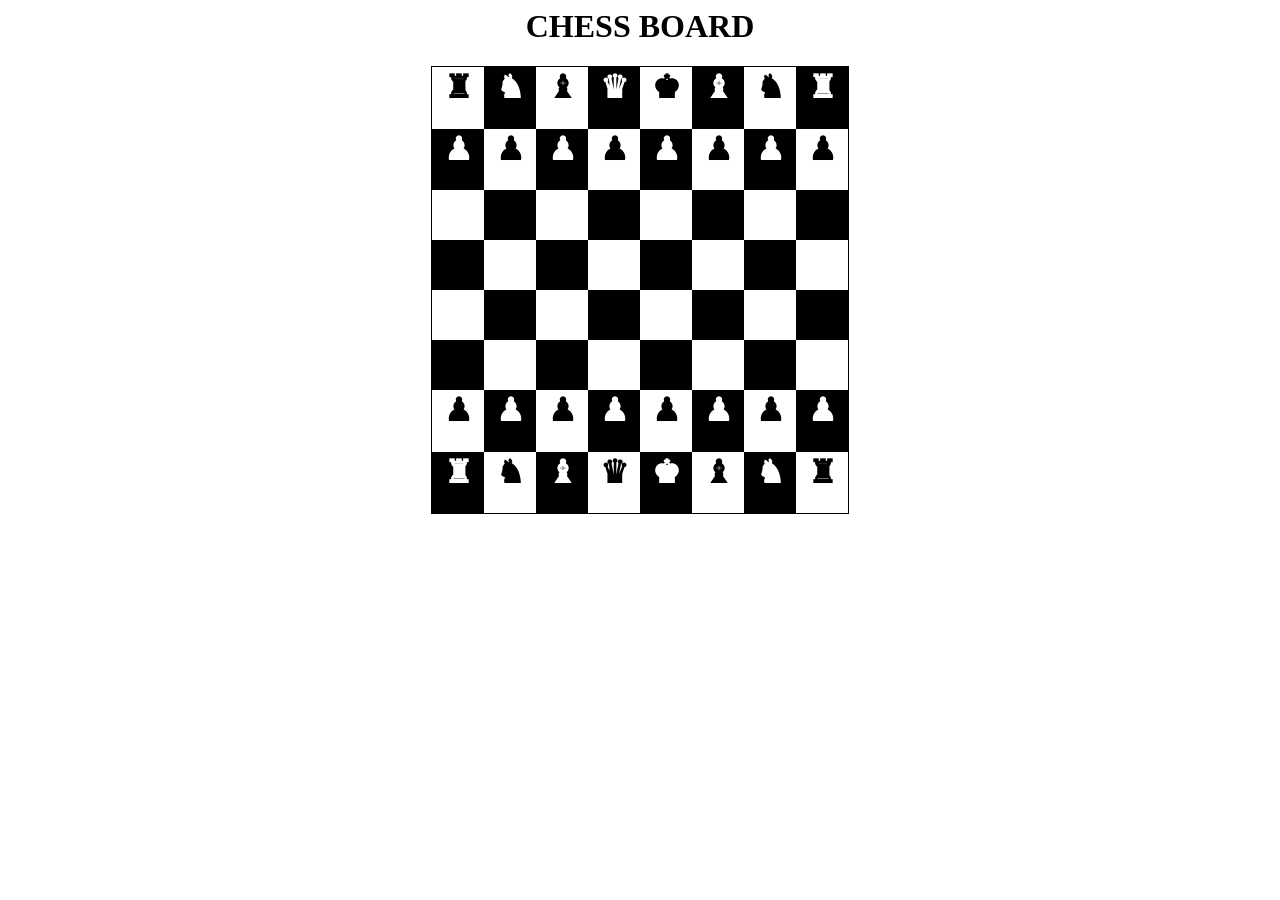
<file: chess.html>
<html>
    <head>
        <title>
            chess box
        </title>
        <style>
            table{
                border: 1px solid black;
                border-collapse: collapse;
                
                
            }
          td  {
                  height: 50px;
                  width: 50px;
                background-color: black;
            }
             tr:nth-child(odd) td:nth-child(odd),
             tr:nth-child(even) td:nth-child(even)
             {
                background-color: white; 
             }
              

        </style>
    </head>

    <body>
        <center>
            <h1>CHESS BOARD</h1>
        <table>
            <tr>
                <td><h1 style="text-align: center; height: auto; width: auto;">&#9820</h1></td>
                <td><h1 style="text-align: center; color: white;">&#9822</h1></td>
                <td><h1 style="text-align: center;">&#9821</h1></td>
                <td><h1 style="text-align: center; color: white;">&#9819</h1></td>
                <td><h1 style="text-align: center;  ">&#9818</h1></td>
                <td><h1 style="text-align: center; color: white;">&#9821</h1></td>
                <td><h1 style="text-align: center;">&#9822</h1></td>
                <td><h1 style="text-align: center;color: white; height: auto; width: auto;">&#9820</h1></td>
            </tr>
            <tr>
                <td><h1 style="text-align: center; color: white;">&#9823</h1></td>
                <td><h1 style="text-align: center;">&#9823</h1></td>
                <td><h1 style="text-align: center; color: white;">&#9823</h1></td>
                
                <td><h1 style="text-align: center;">&#9823</h1></td>
                <td><h1 style="text-align: center; color: white;">&#9823</h1></td>
                <td><h1 style="text-align: center;">&#9823</h1></td>
                <td><h1 style="text-align: center; color: white;">&#9823</h1></td>
                <td><h1 style="text-align: center;">&#9823</h1></td>
            </tr>
            <tr>
                <td></td>
                <td></td>
                <td></td>
                <td></td>
                <td></td>
                <td></td>
                <td></td>
                <td></td>
            </tr>
            <tr>
                <td></td>
                <td></td>
                <td></td>
                <td></td>
                <td></td>
                <td></td>
                <td></td>
                <td></td>
            </tr>
            <tr>
                <td></td>
                <td></td>
                <td></td>
                <td></td>
                <td></td>
                <td></td>
                <td></td>
                <td></td>
            </tr>
            <tr>
                <td></td>
                <td></td>
                <td></td>
                <td></td>
                <td></td>
                <td></td>
                <td></td>
                <td></td>
            </tr>
            <tr>
                <td><h1 style="text-align: center;">&#9823</h1></td>
                <td><h1 style="text-align: center; color: white;">&#9823</h1></td>
              
                <td><h1 style="text-align: center;">&#9823</h1></td>
                <td><h1 style="text-align: center; color: white;">&#9823</h1></td>
                <td><h1 style="text-align: center;">&#9823</h1></td>
                <td><h1 style="text-align: center; color: white;">&#9823</h1></td>
                <td><h1 style="text-align: center;">&#9823</h1></td>
                <td><h1 style="text-align: center; color: white;">&#9823</h1></td>
            </tr>
            <tr>
                <td><h1 style="text-align: center;color: white; height: auto; width: auto;">&#9820</h1></td>
                <td><h1 style="text-align: center; ">&#9822</h1></td>
                <td><h1 style="text-align: center;color: white;">&#9821</h1></td>
                <td><h1 style="text-align: center; ">&#9819</h1></td>
                <td><h1 style="text-align: center; color: white; ">&#9818</h1></td>
                <td><h1 style="text-align: center; ">&#9821</h1></td>
                <td><h1 style="text-align:center;color: white;">&#9822</h1></td>
                <td><h1 style="text-align: center; height: auto; width: auto;">&#9820</h1></td>
            </tr>
        </table>
    </center>
    </body>
 </html>
</file>
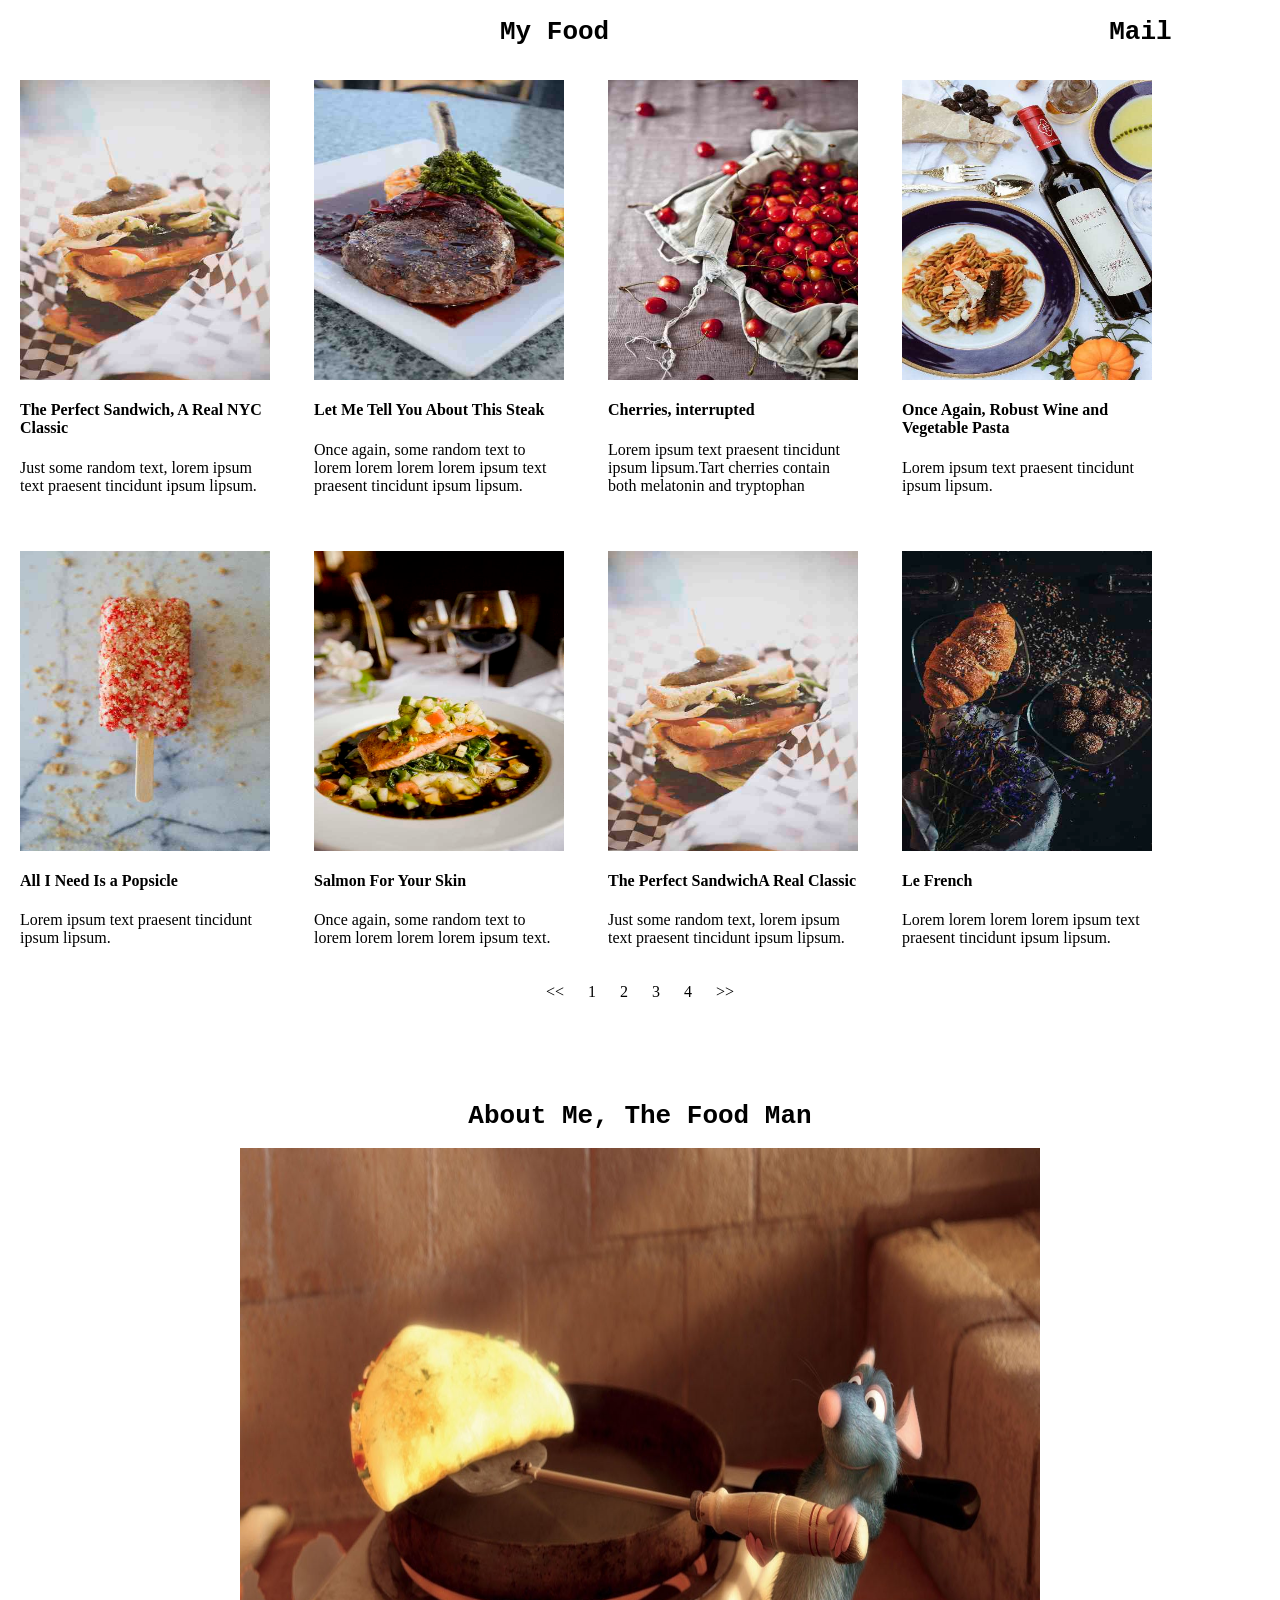
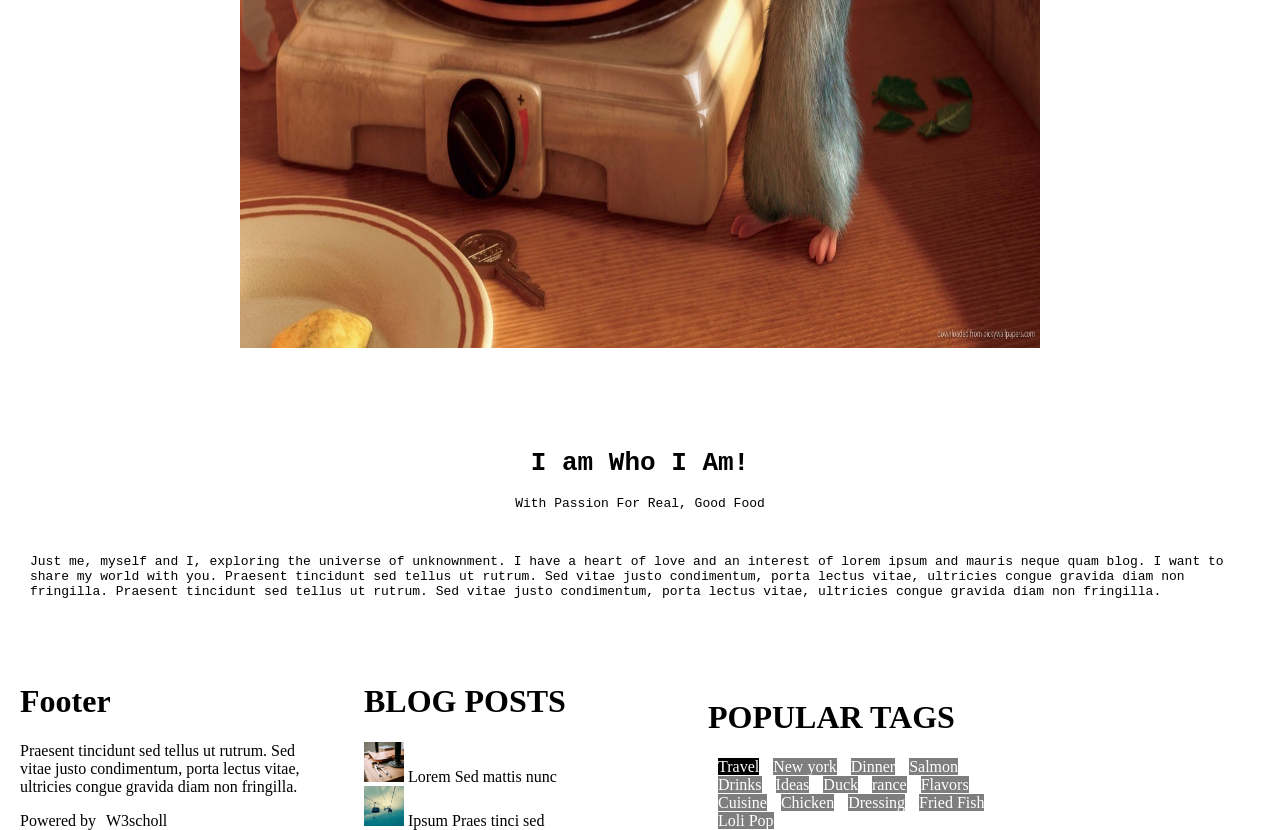
<file: food/food.html>
<html>

<head>
    <title>food</title>
    <link rel="stylesheet" href="index.css">
</head>

<body>
    <div class="nav">
        <h1>My Food</h1>
        <h1>Mail</h1>
    </div>
    <div class="img">
        <div id="img1">
            <img src="./sandwich.jpg" alt="sandwich" height="300px" width="250px">
            <h4>The Perfect Sandwich, A Real NYC Classic</h4>
            <p>Just some random text, lorem ipsum text praesent tincidunt ipsum lipsum.</p>
        </div>
        <div id="img1">
            <img src="./steak.jpg" alt="steak" height="300px" width="250px">
            <h4>Let Me Tell You About This Steak</h4>
            <p>Once again, some random text to lorem lorem lorem lorem ipsum text praesent tincidunt ipsum lipsum.</p>
        </div>
        <div id="img1">
            <img src="./cherries.jpg" alt="cherries" height="300px" width="250px">
            <h4>Cherries, interrupted</h4>
            <p>Lorem ipsum text praesent tincidunt ipsum lipsum.Tart cherries contain both melatonin and tryptophan
            </p>
        </div>
        <div id="img1">
            <img src="./wine.jpg" alt="wine" height="300px" width="250px">
            <h4>Once Again, Robust Wine and Vegetable Pasta</h4>
            <p>Lorem ipsum text praesent tincidunt ipsum lipsum.</p>
        </div>
    </div>

    <div id="img2">
        <img src="./popsicle.jpg" alt="popsicle" height="300px" width="250px">
        <h4>All I Need Is a Popsicle</h4>
        <p>Lorem ipsum text praesent tincidunt ipsum lipsum.</p>
    </div>
    <div id="img2">
        <img src="./salmon.jpg" alt="salmon" height="300px" width="250px">
        <h4>Salmon For Your Skin</h4>
        <p>Once again, some random text to lorem lorem lorem lorem ipsum text.</p>
    </div>
    <div id="img2">
        <img src="./sandwich.jpg" alt="sandwich" height="300px" width="250px">
        <h4>The Perfect SandwichA Real Classic</h4>
        <p>Just some random text, lorem ipsum text praesent tincidunt ipsum lipsum.</p>
    </div>
    <div id="img2">
        <img src="./croissant.jpg" alt="croissant" height="300px" width="250px">
        <h4>Le French</h4>
        <p>Lorem lorem lorem lorem ipsum text praesent tincidunt ipsum lipsum.</p>
    </div>
    <div id="anchor">
        <a href=""> << </a>
           
                <a href="">1</a>
                <a href="">2</a>
                <a href="">3</a>
                <a href="">4</a>
                <a href="">>></a>
    </div>
    <h1 id="cheff">About Me, The Food Man</h1>
    <center>
        <img src="./rat.jpg" alt="cheff" height="800px" width="800px">

    </center>
    <h1 id="cheff">I am Who I Am!</h1>
    <p id="end">With Passion For Real, Good Food</p>
    <p id="pa">Just me, myself and I, exploring the universe of unknownment. I have a heart of love and an interest of
        lorem
        ipsum and mauris neque quam blog. I want to share my world with you. Praesent tincidunt sed tellus ut rutrum.
        Sed vitae justo condimentum, porta lectus vitae, ultricies congue gravida diam non fringilla. Praesent tincidunt
        sed tellus ut rutrum. Sed vitae justo condimentum, porta lectus vitae, ultricies congue gravida diam non
        fringilla.</p>
    <div id="footer">
        <h1>Footer</h1>
        <p>Praesent tincidunt sed tellus ut rutrum. Sed vitae justo condimentum, porta lectus vitae, ultricies congue
            gravida diam non fringilla.</p>
<p>Powered by<a href="">W3scholl</a></p>
    </div>
    <div id="footer">
        <h1>BLOG POSTS</h1>
        <div id="ii">
        <img src="./workshop.jpg" alt="workshop" height="40px" width="40px">
        Lorem
Sed mattis nunc
        </div>

 <div id="iii">
<img src="./gondol.jpg" alt="gondol"height="40px" width="40px">
Ipsum
Praes tinci sed
</div>
</div>
    </div>
    <div id="footer">
        <h1>POPULAR TAGS</h1>
        <a href="" style="background-color: black;color: white;">Travel</a>
        <a href="" style="background-color: black;color: white; opacity: 0.5;">New york</a>
        <a href="" style="background-color: black;color: white;opacity: 0.5;">Dinner</a>
        <a href=""style="background-color: black;color: white;opacity: 0.5;">Salmon</a>
        <a href=""style="background-color: black;color: white;opacity: 0.5;">Drinks</a>
        <a href=""style="background-color: black;color: white;opacity: 0.5;">Ideas</a>
        <a href=""style="background-color: black;color: white;opacity: 0.5;">Duck</a>
        <a href=""style="background-color: black;color: white;opacity: 0.5;">rance</a>
        <a href=""style="background-color: black;color: white;opacity: 0.5;">Flavors</a>
        <a href=""style="background-color: black;color: white;opacity: 0.5;">Cuisine</a>
        <a href=""style="background-color: black;color: white;opacity: 0.5;">Chicken</a>
        <a href=""style="background-color: black;color: white;opacity: 0.5;">Dressing</a>
        <a href=""style="background-color: black;color: white;opacity: 0.5;">Fried Fish</a>
        <a href=""style="background-color: black;color: white;opacity: 0.5;">Loli Pop</a>

    </div>
</body>

</html>
</file>
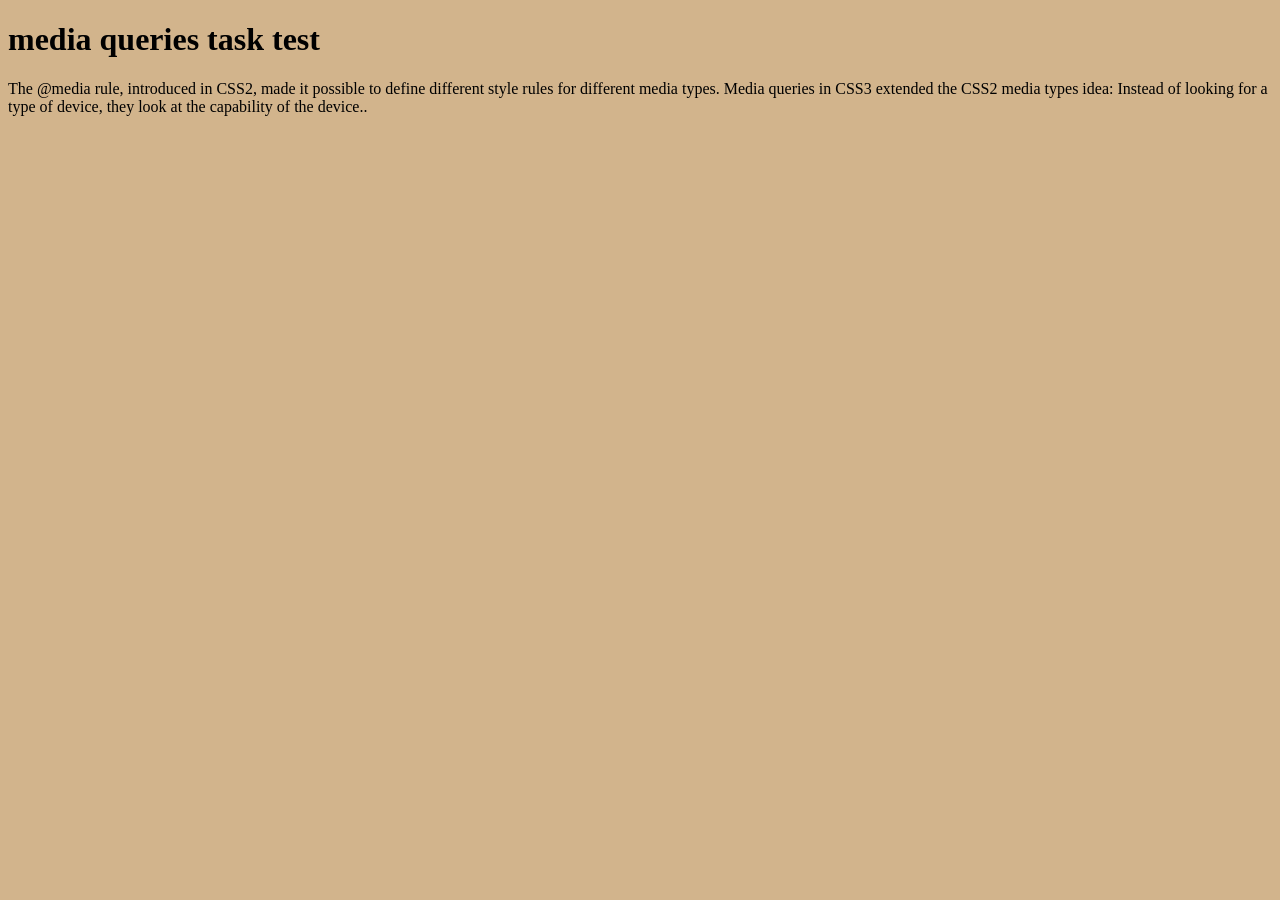
<file: media query/mediaquery.html>
<!DOCTYPE html>
<html>

<head>
    <style>
        body {
            background-color: tan;
            color: black;
        }


        @media screen and (max-width: 950px) {
            body {
                background-color: blue;
                color: white;
            }
        }


        @media screen and (max-width: 300px) {
            body {
                background-color: olive;
                color: white;
            }
        }
    </style>
</head>

<body>

    <h1>media queries task test</h1>
    <p> The @media rule, introduced in CSS2, made it possible to define different style rules for different media types.

        Media queries in CSS3 extended the CSS2 media types idea: Instead of looking for a type of device, they look at
        the capability of the device..</p>

</body>

</html>
</file>
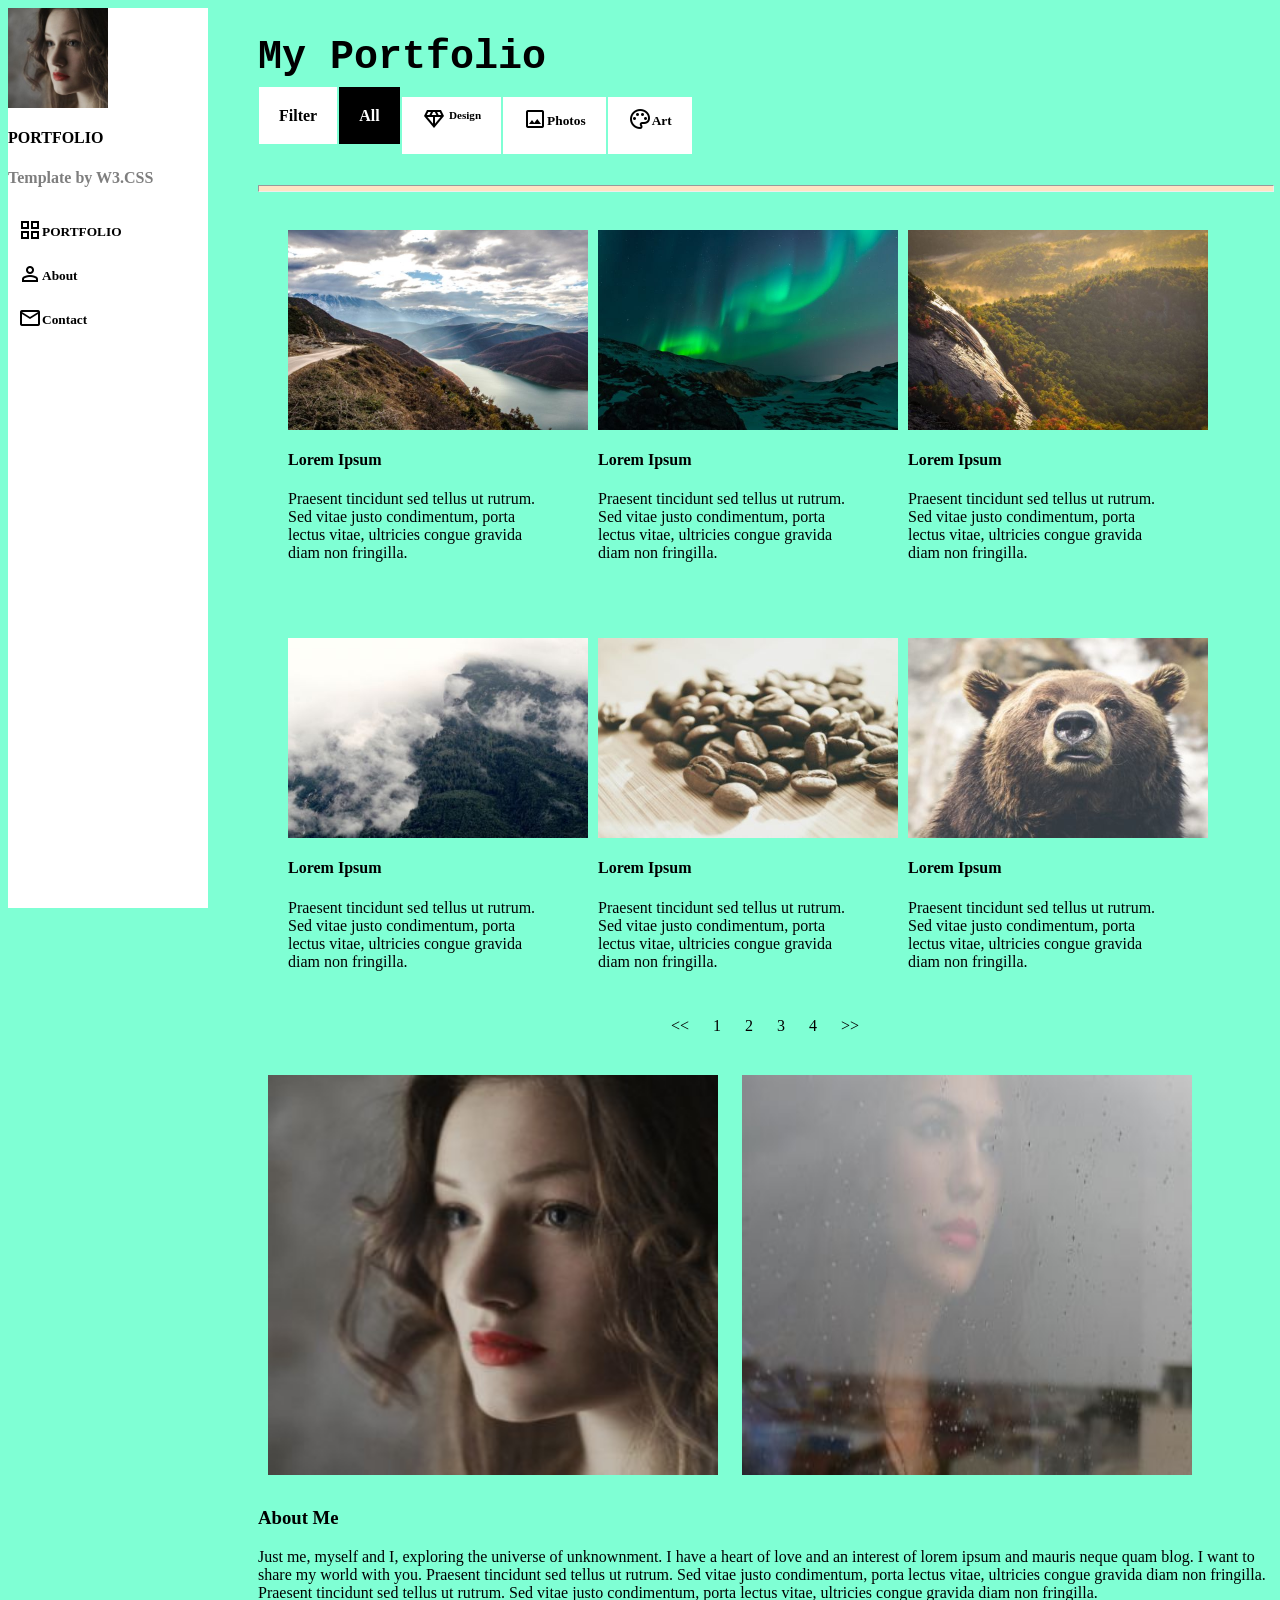
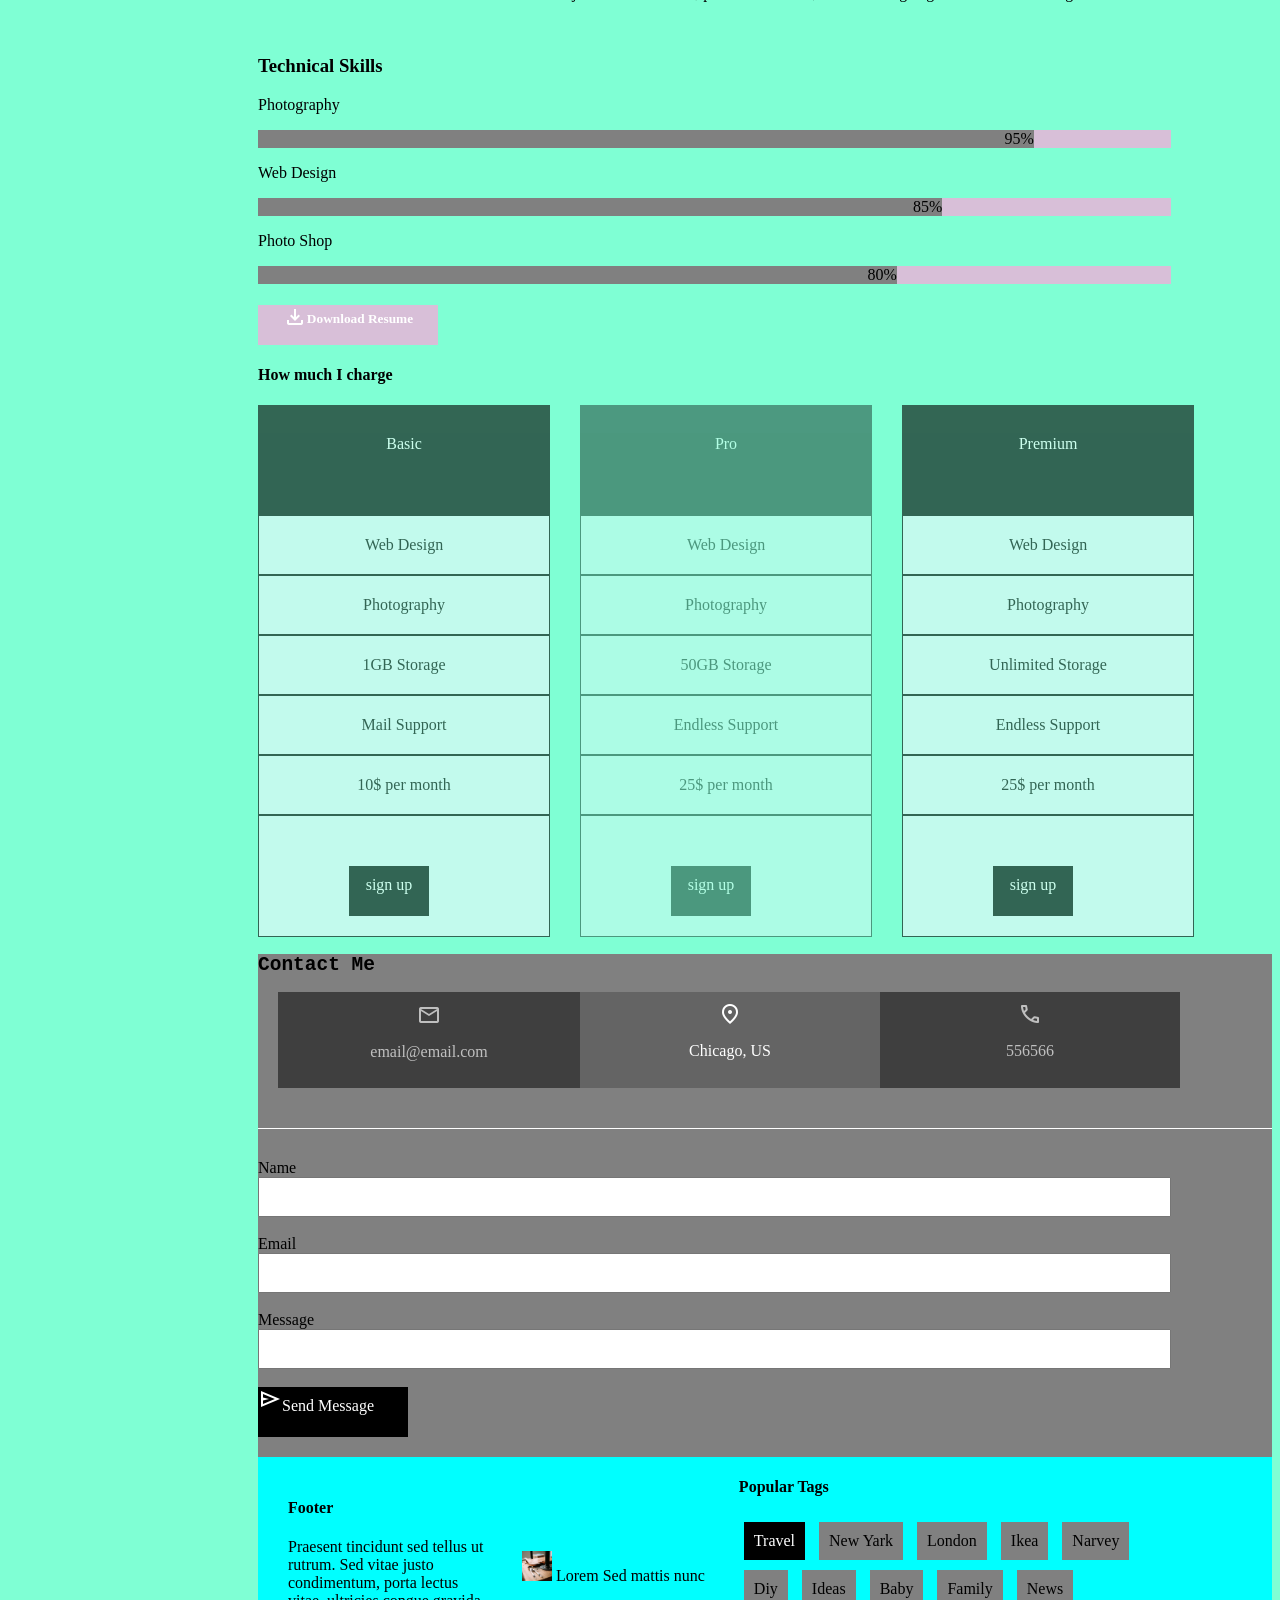
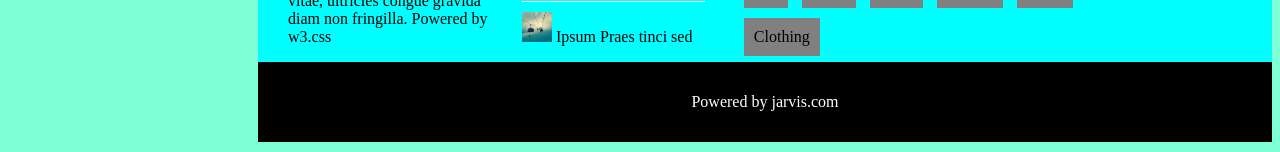
<file: prototemp/proto.html>
<html>

<head>
    <title id="title">portfolio</title>
    <link rel="stylesheet" href="./index.css">
    <link rel="stylesheet"
        href="https://fonts.googleapis.com/css2?family=Material+Symbols+Outlined:opsz,wght,FILL,GRAD@24,400,0,0" />
    <meta name="viewport" content="width=device-width, initial-scale=1.0">
</head>

<body>
    <div class="container">
        <div class="left">
            <img src="./avatar_g2.jpg" alt="girl" width="100px" height="100px">
            <h4>PORTFOLIO</h4>
            <h4 style="opacity: 0.5;">Template by W3.CSS</h4>
            <div id="anc">
                <div id="title">
                    <a href="#mp"><span class="material-symbols-outlined">
                            grid_view
                        </span><sup><b>PORTFOLIO</b></sup></a>
                </div>
                <div id="about">
                    <a href="#img2"><span class="material-symbols-outlined">
                            person
                        </span><sup><b>About</b></sup></a>
                </div>
                <div id="contact">
                    <a href="#cm"><span class="material-symbols-outlined">
                            mail
                        </span><sup><b>Contact</b></sup></a>
                </div>
            </div>
        </div>

        <div class="right">
            <h1 style="font-family: monospace;font-size: 40px;" id="mp">My Portfolio</h1>
            <div id="flo">
                <div>
                    <a href="#"><b>Filter</b></a>
                </div>
                <div id="all">
                    <a href="#" style="background-color: black;color: white; width: 50px;"><b>All</b></a>

                </div>
                <div id="desgin">
                    <a href="#"><span class="material-symbols-outlined">
                            diamond
                        </span><sup>
                            <sup><b>Design</b></sup></a>
                </div>

                <div id="photo">
                    <a href="#"><span class="material-symbols-outlined">
                            image
                        </span><sup><b>Photos</b></sup></a>
                </div>
                <div id="art">
                    <a href="#"><span class="material-symbols-outlined">
                            palette
                        </span><sup><b>Art</b></sup></a>
                </div>
            </div>

            <hr>
            <div class="img">
                <div>
                    <img src="./mountains.jpg" alt="mountains" height="200px" width="300px" id="im">
                    <h4>Lorem Ipsum</h4>
                    <p>Praesent tincidunt sed tellus ut rutrum. Sed vitae justo condimentum, porta lectus vitae,
                        ultricies congue gravida diam non fringilla.</p>
                </div>
                <div>
                    <img src="./lights.jpg" alt="lights" height="200px" width="300px" id="im">
                    <h4>Lorem Ipsum</h4>
                    <p>Praesent tincidunt sed tellus ut rutrum. Sed vitae justo condimentum, porta lectus vitae,
                        ultricies congue gravida diam non fringilla.</p>
                </div>

                <div>
                    <img src="./nature.jpg" alt="nature" height="200px" width="300px" id="im">
                    <h4>Lorem Ipsum</h4>
                    <p>Praesent tincidunt sed tellus ut rutrum. Sed vitae justo condimentum, porta lectus vitae,
                        ultricies congue gravida diam non fringilla.</p>
                </div>
                <div>
                    <img src="./p1.jpg" alt="hills" height="200px" width="300px" id="im">
                    <h4>Lorem Ipsum</h4>
                    <p>Praesent tincidunt sed tellus ut rutrum. Sed vitae justo condimentum, porta lectus vitae,
                        ultricies congue gravida diam non fringilla.</p>
                </div>
                <div>
                    <img src="./p2.jpg" alt="hills" height="200px" width="300px" id="im">
                    <h4>Lorem Ipsum</h4>
                    <p>Praesent tincidunt sed tellus ut rutrum. Sed vitae justo condimentum, porta lectus vitae,
                        ultricies congue gravida diam non fringilla.</p>
                </div>
                <div>
                    <img src="./p3.jpg" alt="hills" height="200px" width="300px" id="im">
                    <h4>Lorem Ipsum</h4>
                    <p>Praesent tincidunt sed tellus ut rutrum. Sed vitae justo condimentum, porta lectus vitae,
                        ultricies congue gravida diam non fringilla.</p>
                </div>
            </div>
            <center>
                <div id="nbr">
                    <a href="#">
                        << </a>
                            <a href="#mp">1</a>
                            <a href="#mp">2</a>
                            <a href="#mp">3</a>
                            <a href="#mp">4</a>
                            <a href="#mp"> >> </a>
                </div>
            </center>
            <div id="img2">
                <!-- <div id="girl1"> -->
                <img src="./avatar_g2.jpg" alt="girl" height="400px" width="450px">

                <img src="./me2.jpg" alt="girl" height="400px" width="450px">
                <h3 id="am"> About Me</h3>

            </div>
            <p>Just me, myself and I, exploring the universe of unknownment. I have a heart of love and an interest of
                lorem ipsum and mauris neque quam blog. I want to share my world with you. Praesent tincidunt sed tellus
                ut rutrum. Sed vitae justo condimentum, porta lectus vitae, ultricies congue gravida diam non fringilla.
                Praesent tincidunt sed tellus ut rutrum. Sed vitae justo condimentum, porta lectus vitae, ultricies
                congue gravida diam non fringilla.

            </p><br>
            <h3>Technical Skills</h3>
            <div id="perc">
                <p>Photography</p>

                <div id="ph">
                    <div id="skill">95%</div>

                </div>
                <p>Web Design</p>

                <div id="wb">
                    <div id="skill2">85%</div>

                </div>
                <p>Photo Shop</p>

                <div id="ps">
                    <div id="skill3">80%</div>

                </div>
            </div>
            <div id="dow">
                <h4><span class="material-symbols-outlined">
                        download
                    </span><sup>Download Resume</sup></h4>
            </div>
            <h4>How much I charge</h4>

            <div class="box">
                <div id="op1">
                    <div id="b1">Basic</div>
                    <div id="box1">

                        <div>Web Design</div>
                        <div>Photography</div>
                        <div> 1GB Storage </div>
                        <div>Mail Support</div>
                        <div>10$ per month</div>

                    </div>
                    <div id="su">
                        <div id="si">sign up</div>

                    </div>

                </div>
                <div id="op2">


                    <div id="b2">Pro</div>
                    <div id="box2">

                        <div>Web Design</div>
                        <div>Photography</div>
                        <div> 50GB Storage </div>
                        <div>Endless Support</div>
                        <div>25$ per month</div>

                    </div>
                    <div id="su">
                        <div id="si">sign up</div>

                    </div>
                </div>
                <div id="op3">

                    <div id="b3">Premium</div>
                    <div id="box3">

                        <div>Web Design</div>
                        <div>Photography</div>
                        <div>Unlimited Storage </div>
                        <div>Endless Support</div>
                        <div>25$ per month</div>

                    </div>
                    <div id="su">
                        <div id="si">sign up</div>

                    </div>
                </div>


            </div>
            <div class="me">
                <h2 id="cm">Contact Me</h2>
                <div id="con">
                    <div id="email">
                        <span class="material-symbols-outlined">
                            mail
                        </span>
                        <p>email@email.com</p>
                    </div>
                    <div id="loc">
                        <div>
                            <span class="material-symbols-outlined">
                                location_on
                            </span>
                            <p></p>Chicago, US</p>
                        </div>
                    </div>
                    <div id="mbl">
                        <span class="material-symbols-outlined">
                            call
                        </span>
                        <p>556566</p>
                    </div>
                </div>

                <div id="line"></div>
                <div id="mess">
                    <span>Name</span><br>
                    <input type="text" id="name" required><br><br>
                    <span>Email</span><br>
                    <input type="text" id="name"><br><br>
                    <span>Message</span><br>
                    <input type="text" id="name"><br><br>
                    <div id="sm">
                        <span class="material-symbols-outlined">
                            send
                        </span><span>Send Message</span>
                    </div>
                </div>
                <div class="footer">
                    <div id="foot">
                        <h4>Footer</h4>
                        <p>Praesent tincidunt sed tellus ut rutrum. Sed vitae justo condimentum, porta lectus vitae,
                            ultricies congue gravida diam non fringilla.

                            Powered by w3.css</p>
                    </div>
                    <div id="bp">
                       <div id="ws"> <img src="./workshop.jpg" alt="workshop" height="30px" width="30px"></div>
                       <p id="ws"> Lorem
                        Sed mattis nunc</p>
                       
                   
                    <div id="lin"></div>
                    <div id="gd">
                        <img src="./gondol.jpg" alt="gpndol" height="30px" width="30px">
                    </div>
               
                    <p id="gd">Ipsum
                        Praes tinci sed</p>
                        
                    </div>
                    <div id="pt">
                        <div id="pt1">
                        <h4>Popular Tags</h4>
                        <div style="background-color: black; color: white;">Travel</div>
                        <div>New Yark</div>
                        <div>London</div>
                        <div>Ikea</div>
                        <div>Narvey</div>
                        <div>Diy</div>
                        <div>Ideas</div>
                        <div>Baby</div>
                        <div>Family</div>
                        <div>News</div>
                        <div>Clothing</div>
                        </div>
                    </div>
                    <div id="end">Powered by jarvis.com</div>
                </div>
                
            </div>


        </div>

    </div>






    </div>

</body>

</html>
</file>
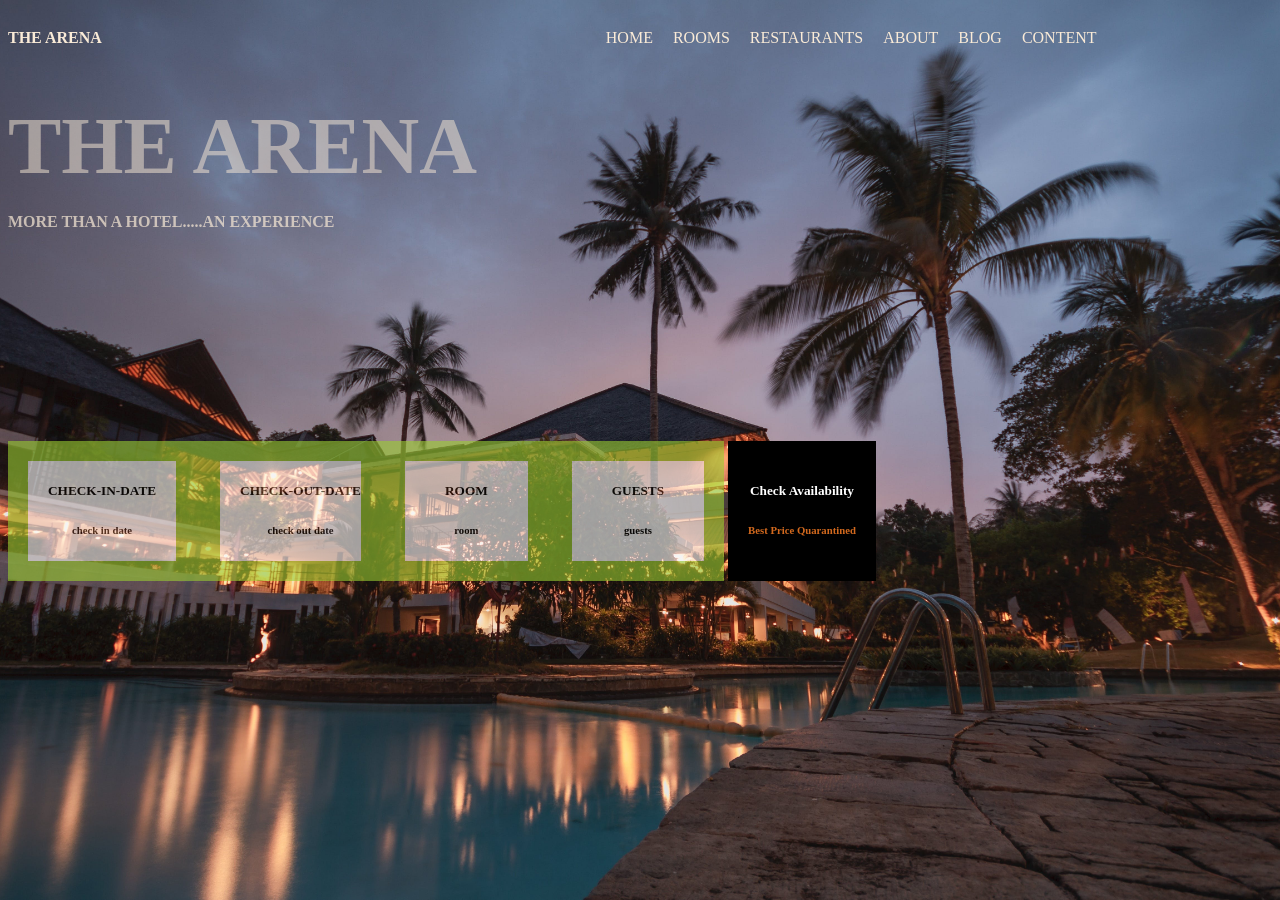
<file: resto/resort.html>
<html>
    <head>
        <meta name="viewport" content="width=device-width, initial-scale=1.0">
                <title>
            classroomtask
        </title>
        
         <link rel="stylesheet" href="./index.css">
    </head>
    <body>
    <h4 id="b">THE ARENA</h4> 
    <div class="container">
    <a href="" id="a">HOME</a>&nbsp;&nbsp;&nbsp;&nbsp;
    <a href="" id="a">ROOMS</a>&nbsp;&nbsp;&nbsp;&nbsp;
    <a href ="" id="a">RESTAURANTS</a>&nbsp;&nbsp;&nbsp;&nbsp;
    <a href="" id="a">ABOUT</a>&nbsp;&nbsp;&nbsp;&nbsp;
    <a href="" id="a">BLOG</a>&nbsp;&nbsp;&nbsp;&nbsp;
    <a href="" id="a">CONTENT</a>&nbsp;&nbsp;&nbsp;&nbsp;
</div>
<h1 ID="c">THE ARENA</h1>
<h4 id="p">MORE THAN A HOTEL.....AN EXPERIENCE</h4>
<div class="d">
    <div id="e">
<h5 >CHECK-IN-DATE<h6>check in date</h6></h5>
</div>
<div id="f">
<h5>CHECK-OUT-DATE<h6>check out date</h6></h5>
</div>
<div id="g">
<h5 >ROOM<h6>room</h6></h5>
</div>
<div id="h">
<h5 >GUESTS<h6>guests</h6></h5>
</div>

</div>
<div id="i">
    <h5 >Check Availability<h6 id="j">Best Price Quarantined</h6></h5>
    </div>
    </body>
    
</html>
</file>
<file: food/index.css>
.nav
{
      display: flex;
    background-color:white;
    text-align:center;
    font-family: monospace;
    position: fixed;
    

}
.nav h1{
    padding-left: 500px;
}
body{
    padding: 0%;
    margin: 0%;
}
 
 #img1
 {
    display: inline-block;
    width: 250px;
    padding: 20px;
    margin-top: 60px;
}
#img2
{
    display: inline-block;
    width: 250px;
    padding: 20px;
}
a{
    padding: 10px;
    text-decoration: none;
    color:  black;
}
#anchor a:hover{
    background-color: black;
    color: white ;
}
#anchor
{
    text-align: center;
    
}
#cheff
{
    font-family: monospace;
    text-align: center;
    margin-top: 100px;   
}
#end
{
    text-align: center;
    font-family: monospace;
    
}
#pa
{

    padding: 30px;
    font-family: monospace;
}
#footer
{
    display: inline-block;
    height: 10px;
    width: 300px;
    padding: 20px;

}
#iii
{
    
}
#ii
{
     
}
#footer a{
     margin-left: 10px;
     padding: 0px;
}
</file>
<file: prototemp/index.css>
#pro
  {
     
    top: 0px;
     
  }

  #anc a{
    text-decoration: none;
    
    
  }
  #anc a:link{
    color: black;
  }
  #title:hover{
    background-color: aqua;

  }
  #about:hover{
    background-color: aqua;

  }
  #contact:hover{
    background-color: aqua;

  }
  /* a:active{
    color: yellow;
  } */
  #title
  {
    padding: 10px;
 
  }
  #about
  {
    padding: 10px;
  }
   
  #contact
  {
    padding: 10px;
  }
   .left
   {
    width:200px;  
    background-color: white;
    height:100vh;
  
    margin-left: 0px;
    margin-top: 0px;
    box-sizing: border-box;
    position: fixed;
   }
   .container
   {
    display: flex;
   }
   #flo  {

   display: flex;
     
   width: 800px;
   }
   #flo a{
    text-decoration: none;
    padding: 20px;
    background-color: white;
    margin: 1px;
   }
   #all :hover
   {
background-color: aqua;
color: black;
   }
   #desgin :hover
   {
background-color: aqua;
   }
   #photo :hover
   {
background-color: aqua;
   }
   #art :hover
   {
background-color: aqua;
   }
   #flo a:link{
    color: black;
   }
   #all a:hover{
 
opacity: 0.1;
 color: solid black;
   }
   body
   {
    background-color: aquamarine;
   }
    .right
    {
        margin-left: 250px;
        box-sizing: border-box;
    }
    hr{
      margin-top: 50px;
      height: 5px;
       background-color:bisque;
       width: 100%;
    }
    .img
    {
      display: flex;
      flex-wrap: wrap;
    }
    .img div{
      width: 250px;
      margin: 30px;
    }
    #nbr a{
      color: black;
      padding: 10px;
      text-decoration: none;
      
    }
    #nbr a:hover{
      background-color: black;
      color: white;
    }
    #img2
    {
      margin-top: 30px;
     
    }
     #img2 img{
      margin: 10px;
     }
     #ph
     {
      width: 90%;
    background-color: thistle;
    text-align: right;
    
    
     }
     
     #skill
     {
      width: 85%;
      background-color: gray;
     }
     #wb
     {
      width: 90%;
      background-color: thistle;
      text-align: right;
     }
     #skill2
     {
      width: 75%;
      background-color: gray;
     }
     #ps
     {
      width: 90%;
      background-color: thistle;
      text-align: right;
     }
     #skill3
     {
      width: 70%;
      background-color: gray;
     }
     #dow
     {
      color: white;
      background-color: thistle;
      width: 180px;
      height: 40px;
      text-align: center;
     }
     #im:hover
     {
      opacity: 0.4;
     }
     #dow:hover
     {
      background-color: gray;
      color: black;
     }
     .box
     {
      display: flex;  
      gap: 30px;
      
       }
      
      
     
     
     #box1 div{
      padding: 20px;
      border: 1px solid black;
      width: 250px;
      text-align: center;
      background-color: aliceblue;
     }
     #box2 div{
      padding: 20px;
      border: 1px solid black;
      width: 250px;
      text-align: center;
      background-color: aliceblue;
     }
     #box3 div{
      padding: 20px;
      border: 1px solid black;
      width: 250px;
      text-align: center;
      background-color: aliceblue;
     }
     #b1
     {
       background-color: black;
      color: white;
      text-align: center;
       padding: 30px;
      height: 50px;
     }
     #b2
     {
      background-color: black;
      color: white;
      height: 50px;
      text-align: center;
      padding: 30px;
       
     }
     #b3
     {
      background-color: black;
      color: white;
      height: 50px;
      text-align: center;
      padding: 30px;
     }
      #su
      {
        border: 1px solid black;
        height: 80px;
      padding: 20px;
        text-align: center;
        background-color: aliceblue;
        
      }
      #si
      {
        margin-top: 30px;
        background-color: black;
        height: 40px;
        width: 80px;
        color: white;
        margin-left: 70px;
        padding-top: 10px;
      }
      #op1
      {

        opacity: 0.6;
      }
      #op2
      {

        opacity: 0.4;
      }
      #op3
      {

        opacity: 0.6;
      }
      #op2:hover
      {
        opacity: 0.6;
      }
      #op1:hover
      {
        opacity: 1;
      }
      #op3:hover
      {
        opacity: 1;
      }
      #si:hover
      {
        opacity: 1;
      }
       .me
       {
        background-color: gray;
        
   width: 100%;
       }
     .me h2{
      font-family: monospace;
     }
     #email
     {
      padding: 10px;
      width: 280px;
      background-color: black;
      color: white;
      border: 1px solid black;
      opacity: 0.5;
      text-align: center;
      
     }
     #loc
     {
      padding: 10px;
      width: 280px;
      background-color:rgb(100,100,100);
      color: white;
      text-align: center;
     }
     #mbl
     {
      padding: 10px;
      width: 280px;
      background-color: black;
      color: white;
      opacity: 0.5;
      text-align: center;
     }
     #con
     {
      display: flex;
       margin-left: 20px;
       }
       #line
       {
        margin-top: 40px;
        border-bottom: 1px solid white;
        
       }
       #name
       {
        width: 90%;
        height: 40px;
       }
       #sm
       {
        height: 50px;
        width: 150px;
        background-color: black;
        color: white;
        margin-bottom: 20px;
       }
       #sm:hover{
        background-color: bisque;
        color: black;
       }
       #mess
       {
        margin-top: 30px;
       }
       .footer
       {
        background-color:aqua;
        margin-top: 0px;
       }
     #ws
     {
      display: inline-block;
     }
     #lin
     {
      border-bottom: 1px solid white;
      margin-bottom: 10px;
     }
     #gd
     {
      display: inline-block;
     }
     .footer{
      /* display: flex; */
      
     }
     #foot
     {
      width: 200px;
      display: inline-block;
      margin-left: 30px;
     }
     #bp
     {
      display: inline-block;
      margin-left: 30px;
     }
     #pt
     {
      display: inline-block;
      margin-left: 30px;
      width: 400px;
     }
     #pt1 div{
      display: inline-block;
      padding: 10px;
      background-color: gray;
      margin: 5px;
     }
     #end
     {
      background-color: black;
      height: 80px;
      color: white;
      text-align: center;
      align-items: center;
      justify-content: center;
      align-content: center;
      line-height: 70px;
     }
</file>
<file: resto/index.css>
body{
    background-image: url(./pexels-pixabay-258154.jpg);
     background-position: center;
    background-repeat: no-repeat;
    background-size: cover;
    
    
}
#b{
    color: antiquewhite;
    display: inline-block;
    margin-right: 500px;
    margin-bottom: 0.1px;
}
#a
{
    color: antiquewhite;
    text-decoration: none;
    display: inline-block;
     
}
.container
{
    display: inline-block;
 
text-align: right;
}
#c{
    color: antiquewhite;
    font-size: 80px;
    opacity: 0.5;
   
    margin-bottom: 20px;

}
#p
{
    color: antiquewhite;
    /* text-align: center; */
    opacity: 0.7;
    margin-bottom:80px;
    
}
.d
{
    display: inline-block;
  /* color: antiquewhite; */
  background-color:yellowgreen;
  opacity: 0.6;
  /* margin-right: 200px; */
  margin-top: 130px;
  margin-left: 00px;
  
  
  
}
#e{
    display: inline-block;
    
    background-color:white;
    margin: 20px;
    padding-left: 20px;
    padding-right: 20px;

    
}
#f{
    display: inline-block;
   
    background-color:white;
    
    margin: 20px;
    padding-left: 20px;
    /* padding-right: 20px; */

    
}
#g{
    display: inline-block;
   
    background-color:white;
    margin: 20px;
    padding-left: 40px;
    padding-right: 40px;
    
}
#h{
    display: inline-block;
    
    background-color:white;
      margin: 20px;
      padding-left: 40px;
    padding-right: 40px;
}

h6
{
    text-align: center;
}
#i{
    display: inline-block;
   
    background-color:black;
color: white;
    /* margin: 20px; */
     padding: 20px;
     margin-right: 150px;
}
#j{
    color: chocolate;
}
h5{
    text-align: center  ;
}
</file>
